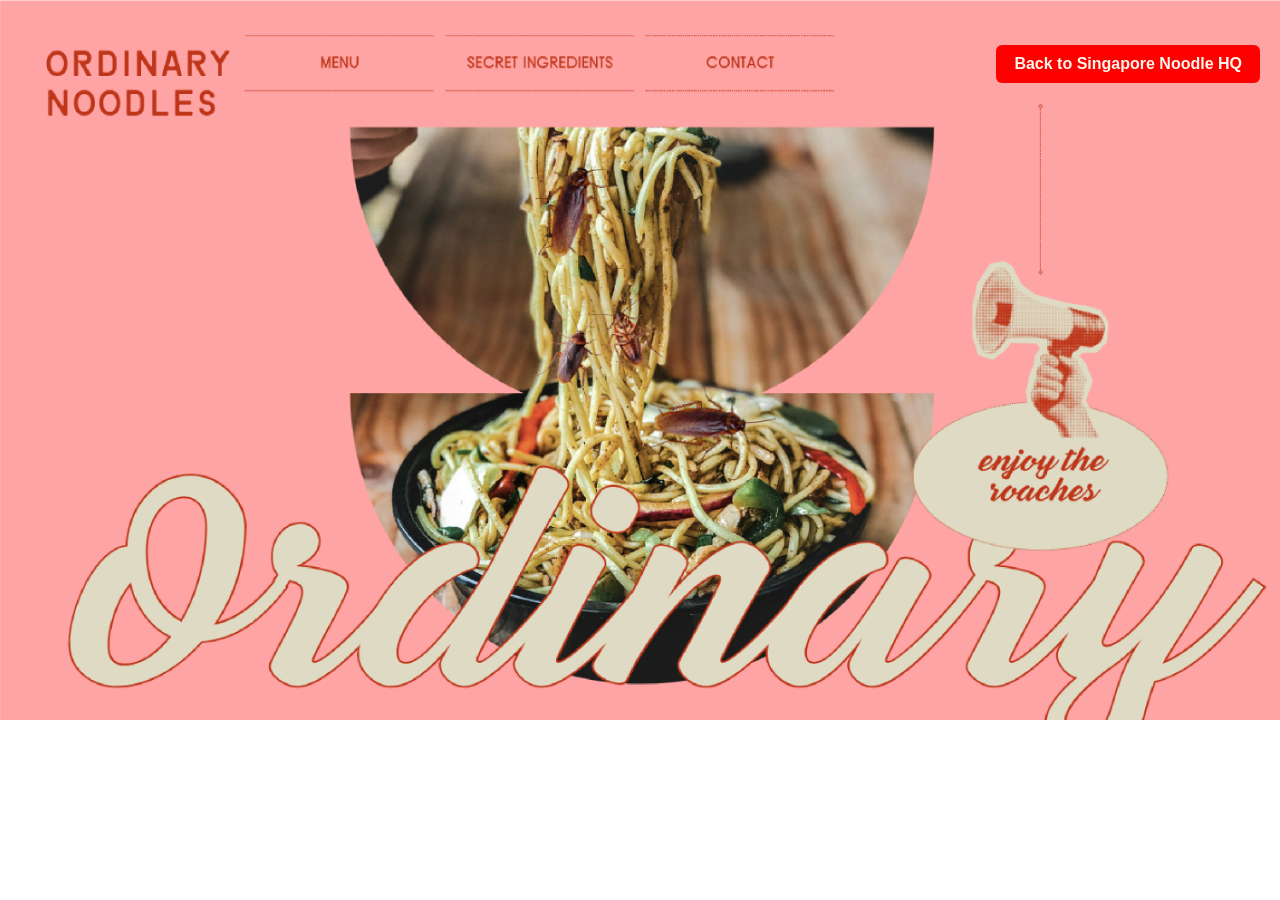
<file: Delicious_Noodles.html>
<!DOCTYPE html>
<html lang="en">

<head>
    <meta charset="UTF-8">
    <meta name="viewport" content="width=device-width, initial-scale=1.0">

    <title>Delicious Noodles</title>

    <link rel="stylesheet" href="css/delicious.css">
</head>

<body>

    <img src="images/delicious_noodles.webp" alt="Delicious Noodles">

    <a href="index.html" class="back-btn">
        Back to Singapore Noodle HQ
    </a>

</body>
</html>
</file>
<file: css/delicious.css>
/* Delicious noodle PAGE ONLY: button */

body {
    margin: 0;
    position: relative;
}

img {
    width: 100%;
    height: auto;
    display: block;
}

.back-btn {
    position: fixed;
    top: 45px;
    right: 20px;

    display: inline-block;
    padding: 10px 18px;

    background-color: red;
    color: #F7F7ED;

    text-decoration: none;
    font-family: Arial, sans-serif;
    font-weight: bold;

    border-radius: 6px;

    transition: 0.3s ease;

    z-index: 1000;
}

.back-btn:hover {
    background-color: #2e2c2c;
    transform: scale(1.03);
}
</file>
